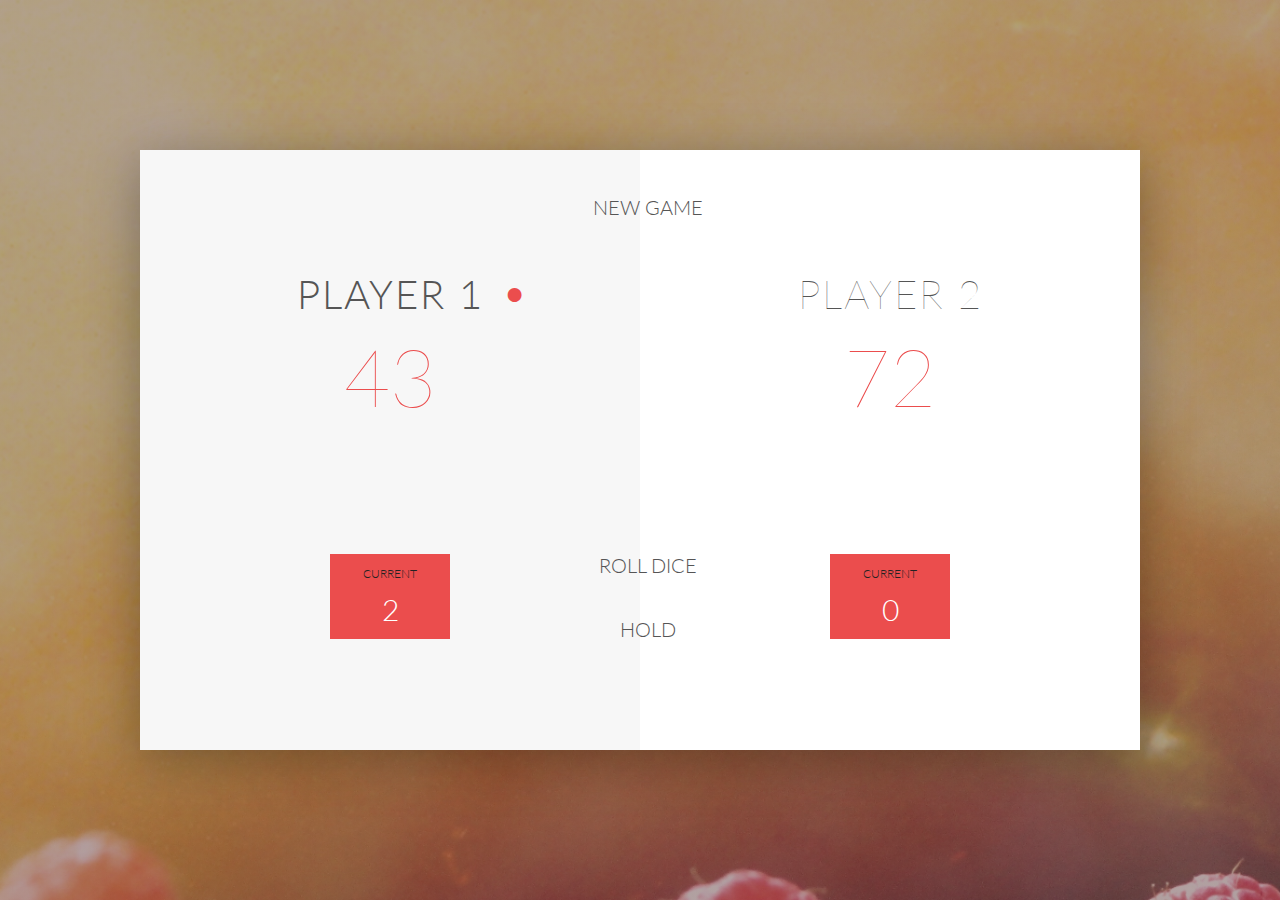
<file: index.html>
<!DOCTYPE html>
<html lang="en">
    <head>
        <meta charset="UTF-8">
        <link href="https://fonts.googleapis.com/css?family=Lato:100,300,600" rel="stylesheet" type="text/css">
        <link href="https://code.ionicframework.com/ionicons/2.0.1/css/ionicons.min.css" rel="stylesheet" type="text/css">
        <link type="text/css" rel="stylesheet" href="style.css">
        
        <title>Pig Game</title>
    </head>

    <body>
        <div class="wrapper clearfix">
            <div class="player-0-panel active">
                <div class="player-name" id="name-0">Player 1</div>
                <div class="player-score" id="score-0">43</div>
                <div class="player-current-box">
                    <div class="player-current-label">Current</div>
                    <div class="player-current-score" id="current-0">11</div>
                </div>
            </div>
            
            <div class="player-1-panel">
                <div class="player-name" id="name-1">Player 2</div>
                <div class="player-score" id="score-1">72</div>
                <div class="player-current-box">
                    <div class="player-current-label">Current</div>
                    <div class="player-current-score" id="current-1">0</div>
                </div>
            </div>
            
            <button class="btn-new"><i class="ion-ios-plus-outline"></i>New game</button>
            <button class="btn-roll"><i class="ion-ios-loop"></i>Roll dice</button>
            <button class="btn-hold"><i class="ion-ios-download-outline"></i>Hold</button>
            
            <img src="dice-5.png" alt="Dice" class="dice">
        </div>
        
        <script src="app.js"></script>
    </body>
</html>
</file>
<file: style.css>
/**********************************************
*** GENERAL
**********************************************/
.final-score {

    position: absolute;
    left: 50%;
    transform: translateX(-50%);
    top: 520px;
    color: #555;
    font-size: 18px;
    font-family: "Lato";
    text-align: center;
    padding: 10px;
    width: 160px;
    text-transform: uppercase;
}

.final-score:focus {
    outline: none;
}

#dice-1 {top: 120px;}
#dice-2 {top: 250px;}

* {
    margin: 0;
    padding: 0;
    box-sizing: border-box;

}

.clearfix::after {
    content: "";
    display: table;
    clear: both;
}

body {
    background-image: linear-gradient(rgba(62, 20, 20, 0.4), rgba(62, 20, 20, 0.4)), url(back.jpg);
    background-size: cover;
    background-position: center;
    font-family: Lato;
    font-weight: 300;
    position: relative;
    height: 100vh;
    color: #555;
}

.wrapper {
    width: 1000px;
    position: absolute;
    top: 50%;
    left: 50%;
    transform: translate(-50%, -50%);
    background-color: #fff;
    box-shadow: 0px 10px 50px rgba(0, 0, 0, 0.3);
    overflow: hidden;
}

.player-0-panel,
.player-1-panel {
    width: 50%;
    float: left;
    height: 600px;
    padding: 100px;
}



/**********************************************
*** PLAYERS
**********************************************/

.player-name {
    font-size: 40px;
    text-align: center;
    text-transform: uppercase;
    letter-spacing: 2px;
    font-weight: 100;
    margin-top: 20px;
    margin-bottom: 10px;
    position: relative;
}

.player-score {
    text-align: center;
    font-size: 80px;
    font-weight: 100;
    color: #EB4D4D;
    margin-bottom: 130px;
}

.active { background-color: #f7f7f7; }
.active .player-name { font-weight: 300; }

.active .player-name::after {
    content: "\2022";
    font-size: 47px;
    position: absolute;
    color: #EB4D4D;
    top: -7px;
    right: 10px;

}

.player-current-box {
    background-color: #EB4D4D;
    color: #fff;
    width: 40%;
    margin: 0 auto;
    padding: 12px;
    text-align: center;
}

.player-current-label {
    text-transform: uppercase;
    margin-bottom: 10px;
    font-size: 12px;
    color: #222;
}

.player-current-score {
    font-size: 30px;
}

button {
    position: absolute;
    width: 200px;
    left: 50%;
    transform: translateX(-50%);
    color: #555;
    background: none;
    border: none;
    font-family: Lato;
    font-size: 20px;
    text-transform: uppercase;
    cursor: pointer;
    font-weight: 300;
    transition: background-color 0.3s, color 0.3s;
}

button:hover { font-weight: 600; }
button:hover i { margin-right: 20px; }

button:focus {
    outline: none;
}

i {
    color: #EB4D4D;
    display: inline-block;
    margin-right: 15px;
    font-size: 32px;
    line-height: 1;
    vertical-align: text-top;
    margin-top: -4px;
    transition: margin 0.3s;
}

.btn-new { top: 45px;}
.btn-roll { top: 403px;}
.btn-hold { top: 467px;}

.dice {
    position: absolute;
    left: 50%;
    top: 178px;
    transform: translateX(-50%);
    height: 100px;
    box-shadow: 0px 10px 60px rgba(0, 0, 0, 0.10);
}

.winner { background-color: #f7f7f7; }
.winner .player-name { font-weight: 300; color: #EB4D4D; }
</file>
